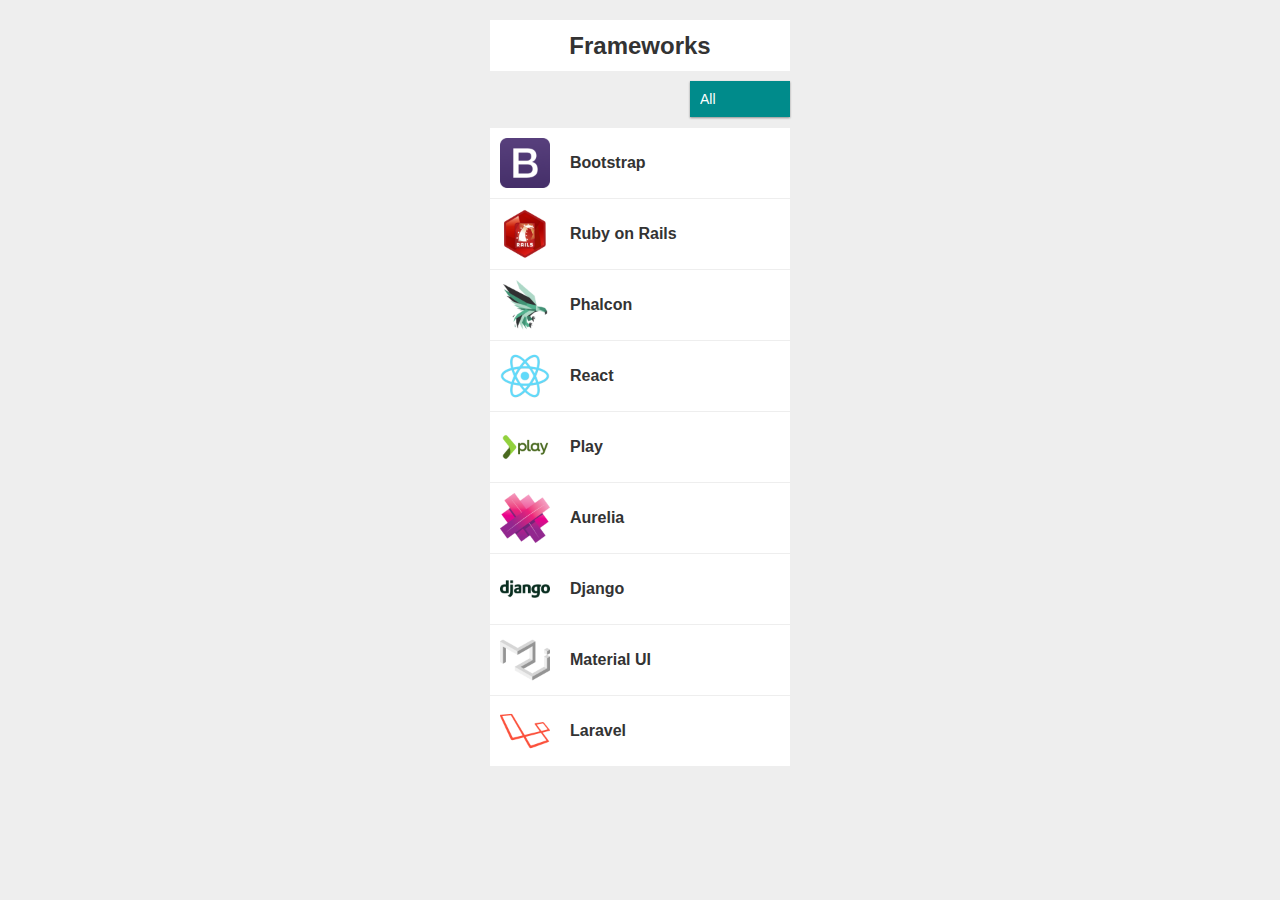
<file: work/fifth/index.html>
<!doctype html>
<html>
  <head>
    <meta charset="UTF-8">
    <meta name="viewport" content="width=device-width, initial-scale=1.0, maximum-scale=1.0, user-scalable=no">
    <meta name="format-detection" content="telephone=no">
    <title>jQuery</title>
    <link rel="stylesheet" href="../../common/css/reset.css">
    <link rel="stylesheet" href="../../common/css/base.css">
    <link rel="stylesheet" href="./css/style.css">
  </head>
  <body>
    <div class="wrapper">
      <div class="contents">
        <p class="title">Frameworks</p>
        <div class="select-wrapper">
          <select class="select">
            <option value="all">All</option>
            <option value="css">CSS</option>
            <option value="javascript">JavaScript</option>
            <option value="php">PHP</option>
            <option value="ruby">Ruby</option>
            <option value="python">Python</option>
            <option value="scala">Scala</option>
          </select>
        </div>
        <ul class="list">
          <li data-category-type="css">
            <a href="http://getbootstrap.com/" class="article">
              <i class="article-icon is-bootstrap"></i>
              <p class="article-name">Bootstrap</p>
            </a>
          </li>
          <li data-category-type="ruby">
            <a href="http://rubyonrails.org/" class="article">
              <i class="article-icon is-ruby-on-rails"></i>
              <p class="article-name">Ruby on Rails</p>
            </a>
          </li>
          <li data-category-type="php">
            <a href="https://phalconphp.com/ja/" class="article">
              <i class="article-icon is-phalcon"></i>
              <p class="article-name">Phalcon</p>
            </a>
          </li>
          <li data-category-type="javascript">
            <a href="https://facebook.github.io/react/" class="article">
              <i class="article-icon is-react"></i>
              <p class="article-name">React</p>
            </a>
          </li>
          <li data-category-type="scala">
            <a href="https://www.playframework.com/" class="article">
              <i class="article-icon is-play"></i>
              <p class="article-name">Play</p>
            </a>
          </li>
          <li data-category-type="javascript">
            <a href="http://aurelia.io/" class="article">
              <i class="article-icon is-aurelia"></i>
              <p class="article-name">Aurelia</p>
            </a>
          </li>
          <li data-category-type="python">
            <a href="http://djangoproject.jp/" class="article">
              <i class="article-icon is-django"></i>
              <p class="article-name">Django</p>
            </a>
          </li>
          <li data-category-type="css">
            <a href="http://www.material-ui.com/#/" class="article">
              <i class="article-icon is-material-ui"></i>
              <p class="article-name">Material UI</p>
            </a>
          </li>
          <li data-category-type="php">
            <a href="https://laravel.com/" class="article">
              <i class="article-icon is-laravel"></i>
              <p class="article-name">Laravel</p>
            </a>
          </li>
        </ul>
      </div>
    </div>
    <script src="../../common/js/jquery.js"></script>
    <script>
      function selectLang() {
        let getVal = $(this).val();

        if (getVal === 'all') {
          $('.list li').show();
        } else {
          $('.list li').each(function (index, element) {
            let data = $(element).data('category-type');
            
            if (getVal === data) {
              $(this).show();
            } else {
              $(this).hide();
            }
          });
        };
      };

      $('.select').click(selectLang);

      // 今回やるのはフィルタリング機能です。
      // selectボックスをクリックして言語を選び、その言語と関係のあるリストだけが表示されるプログラムです。
      // [処理の流れ]
      // ・セレクトボックスをクリックする。
      // ・セレクトボックスのvalueとliのdata-category-typeが一致しているものをだけ表示させる。
      // ・Allを選択した場合のみ全てのliを表示させる。
      // ・処理は関数化し、クリックしたら用意した関数を呼び出すようにしてください。
      // [使うメソッド]
      // .show() 要素を表示させる
      // .hide() 要素を隠す
      // .val() 要素のvalueを取得
      // .data('') DOM要素にあるdata-~を取得できる
      // .change() セレクトボックスの値の変更をキャッチする関数
      // $().each(function(index, element){}) DOM要素を1つずつループ処理をする。
      // eachには引数を二つ持たせることができ、第一引数はDOM要素のインデックス番号、第二引数ではDOM要素自体が取得できます
    </script>
  </body>
</html>
</file>
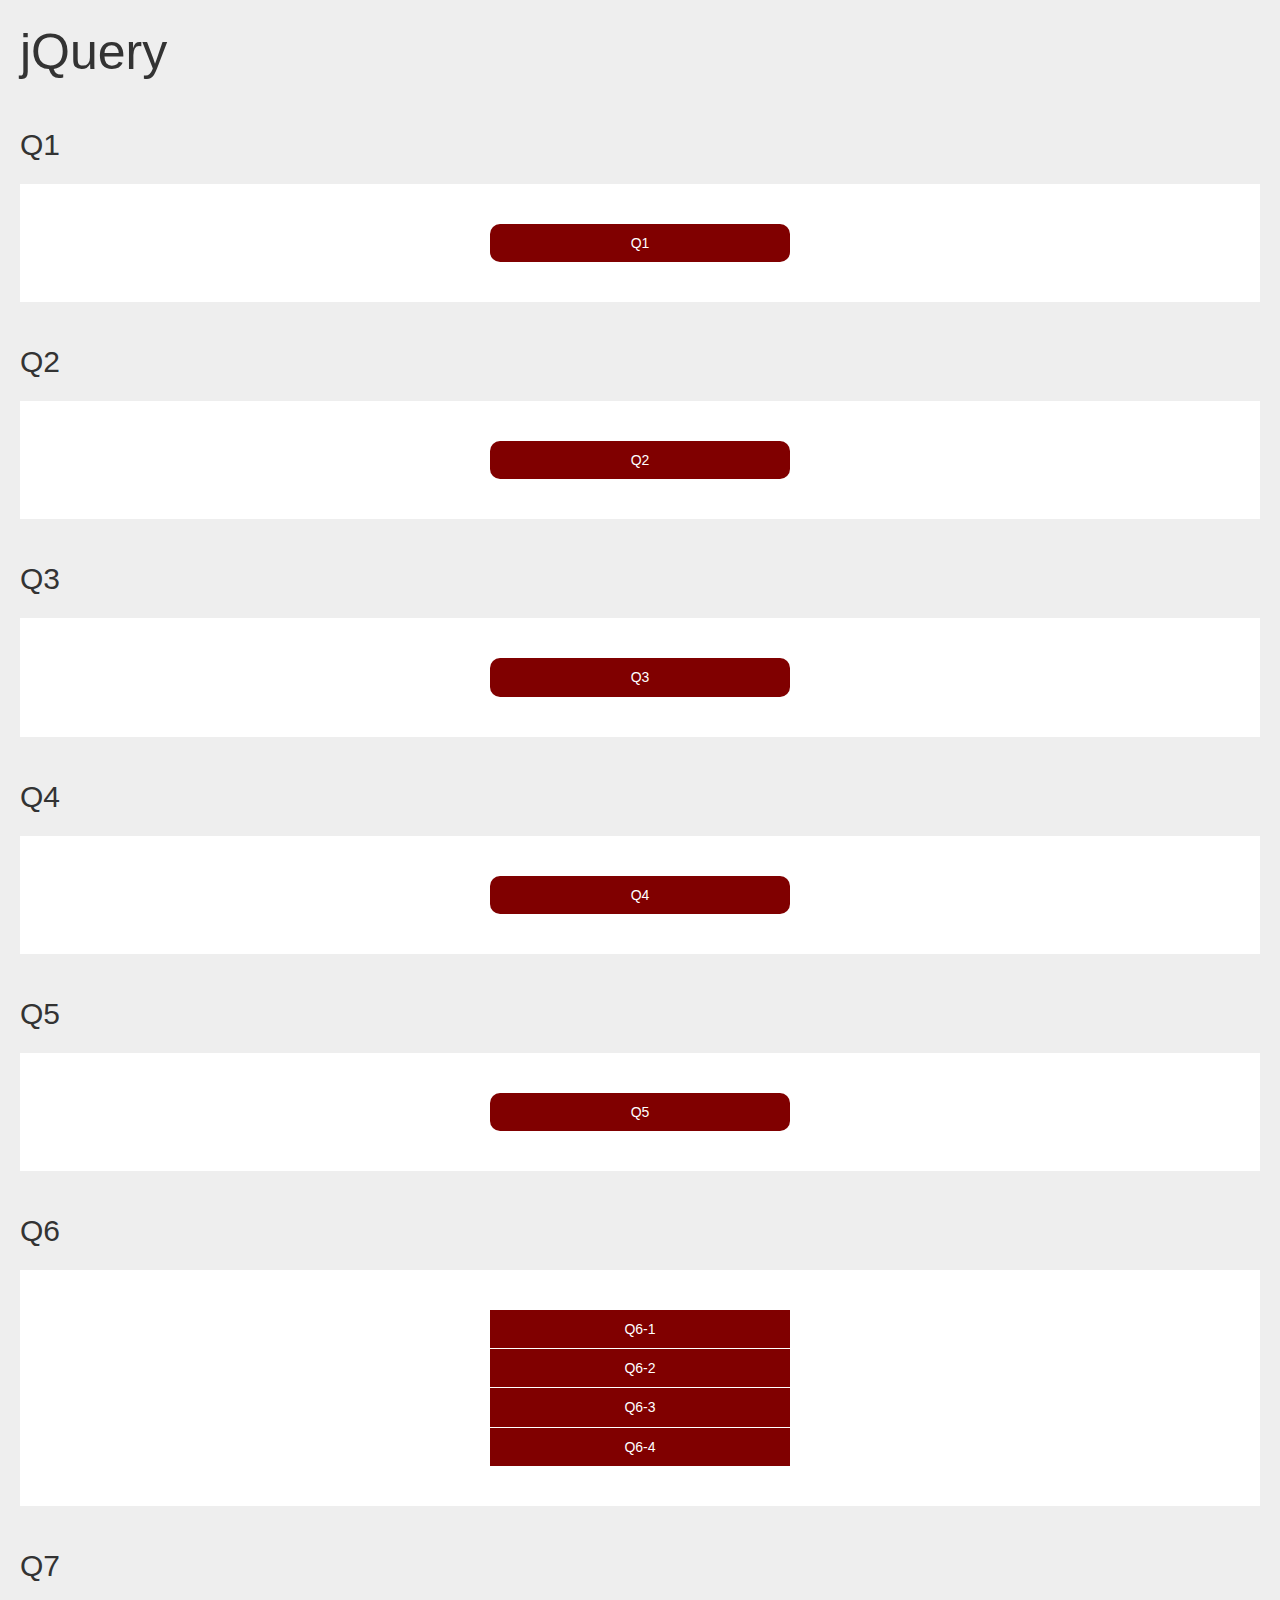
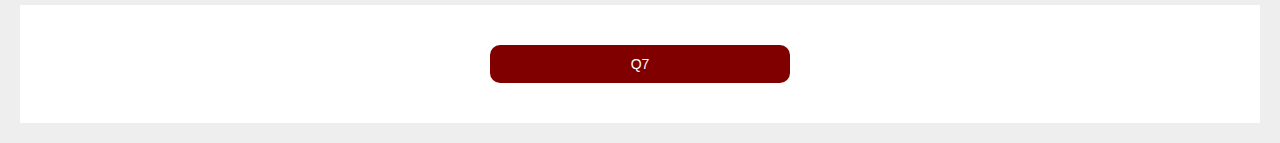
<file: work/first/index.html>
<!doctype html>
<html>
<head>
<meta charset="UTF-8">
<meta name="viewport" content="width=device-width, initial-scale=1.0, maximum-scale=1.0, user-scalable=no">
<meta name="format-detection" content="telephone=no">
<title>jQuery</title>
<link rel="stylesheet" href="../../common/css/reset.css">
<link rel="stylesheet" href="../../common/css/base.css">
<link rel="stylesheet" href="./css/style.css">
</head>
<body>
<div class="wrapper">
  <h1 class="title">jQuery</h1>
  <h2 class="sub-title">Q1</h2>
  <div class="question">
    <div class="btn" id="q1">Q1</div>
  </div>
  <h2 class="sub-title">Q2</h2>
  <div class="question">
    <div class="btn" id="q2">Q2</div>
  </div>
  <h2 class="sub-title">Q3</h2>
  <div class="question">
    <div class="btn" id="q3">Q3</div>
  </div>
  <h2 class="sub-title">Q4</h2>
  <div class="question">
    <div class="btn" id="q4">Q4</div>
  </div>
  <h2 class="sub-title">Q5</h2>
  <div class="question">
    <div class="btn" id="q5">Q5</div>
  </div>
  <h2 class="sub-title">Q6</h2>
  <div class="question">
    <ul class="list" id="q6">
      <li>Q6-1</li>
      <li>Q6-2</li>
      <li>Q6-3</li>
      <li>Q6-4</li>
    </ul>
  </div>
  <h2 class="sub-title">Q7</h2>
  <div class="question">
    <div class="btn" id="q7" data-text="jQuery">Q7</div>
  </div>
</div>
<script src="../../common/js/jquery.js"></script>
<script>
// 第1問  id='q1'の要素の文字色を赤色にせよ。
// 第2問  id='q2'の要素をクリックしたら背景色をピンクにせよ。
// 第3問  id='q3'の要素をクリックしたらこの要素の前後とこの要素内の前後にテキストを挿入せよ。
// 第4問  id='q4'の要素をクリックしたらこの要素にlargeというクラスを付与せよ。
// 第5問  id='q5'の要素をクリックしたらこの要素を2秒かけてmargin-topとmargin-leftを100pxの位置に移動させよ。
// 第6問  id='q6'の子要素をクリックしたら、その要素のインデックス（何番目か）をconsole.log()とalert()を用いて表示させよ。
// 第7問  id='q7'の要素をクリックしたらこの要素に設定してあるdata属性をconsoleに表示せよ。
</script>
</body>
</html>
</file>
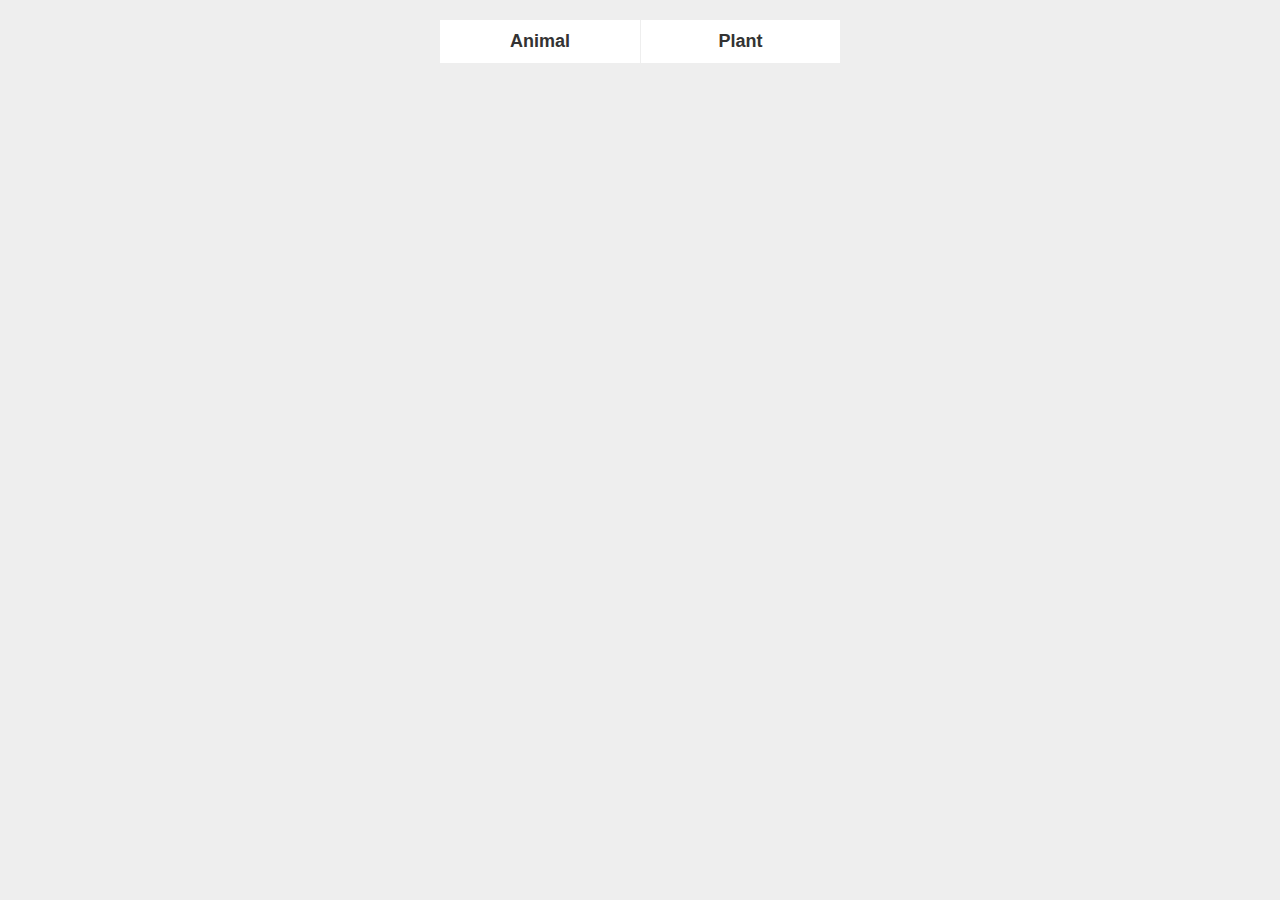
<file: work/fourth/index.html>
<!doctype html>
<html>
  <head>
    <meta charset="UTF-8">
    <meta name="viewport" content="width=device-width, initial-scale=1.0, maximum-scale=1.0, user-scalable=no">
    <meta name="format-detection" content="telephone=no">
    <title>jQuery</title>
    <link rel="stylesheet" href="../../common/css/reset.css">
    <link rel="stylesheet" href="../../common/css/base.css">
    <link rel="stylesheet" href="./css/style.css">
  </head>
  <body>
    <div class="wrapper">
      <ul class="menu__list clearfix">
        <li>
          <p class="menu__list__title">Animal</p>
          <ul class="menu__list__childList" style="display: none;">
            <li>
              <p class="menu__list__childList__title">Lion</p>
            </li>
            <li>
              <p class="menu__list__childList__title">Zebra</p>
            </li>
            <li>
              <p class="menu__list__childList__title">Elephant</p>
            </li>
            <li>
              <p class="menu__list__childList__title">Rhino</p>
            </li>
          </ul>
        </li>
        <li>
          <p class="menu__list__title">Plant</p>
          <ul class="menu__list__childList" style="display: none;">
            <li>
              <p class="menu__list__childList__title">Cedar</p>
            </li>
            <li>
              <p class="menu__list__childList__title">Olive</p>
            </li>
            <li>
              <p class="menu__list__childList__title">Aloe</p>
            </li>
          </ul>
        </li>
      </ul>
    </div>
    <script src="../../common/js/jquery.js"></script>
    <script>
      function listDisplay() {
        $(this).children('.menu__list__childList').stop().slideDown();
      };
      
      function listHidden() {
        $(this).children('.menu__list__childList').stop().slideUp();
      };

      $('.menu__list li').hover(listDisplay, listHidden);

      // 今回やるのはドロップメニューです。
      // メニューをhoverすると隠れている中のメニューが表示され、メニューから離れると中のメニューが非表示されるプログラムです。
      // 処理は関数化し、hoverしたら用意した関数を呼び出すようにしてください。
      // [使用するメソッド]
      // .hover(関数, 関数) 要素の上にマウスカーソルが乗ると第1引数の関数を実行し、マウスカーソルから離れると第2引数の関数を実行します。
      // .slideDown() 要素がスライドしながら表示されます。
      // .slideUp() 要素がスライドしながら非表示されます。
      // .children() 要素の子要素を取得します。
      // .stop() 現在動作中のアニメーション処理を全て中止します。
      // [確認してほしい挙動]
      // ・ホバー時にリストがスライドしながら表示されること
      // ・連続で何回もホバーした時、手を止めているのにリストがスライドし続けないか
      // ・出てきたリストの上にホバーできるか
      // ※必ずレビュー前に上記挙動が問題ないか確認すること
    </script>
  </body>
</html>
</file>
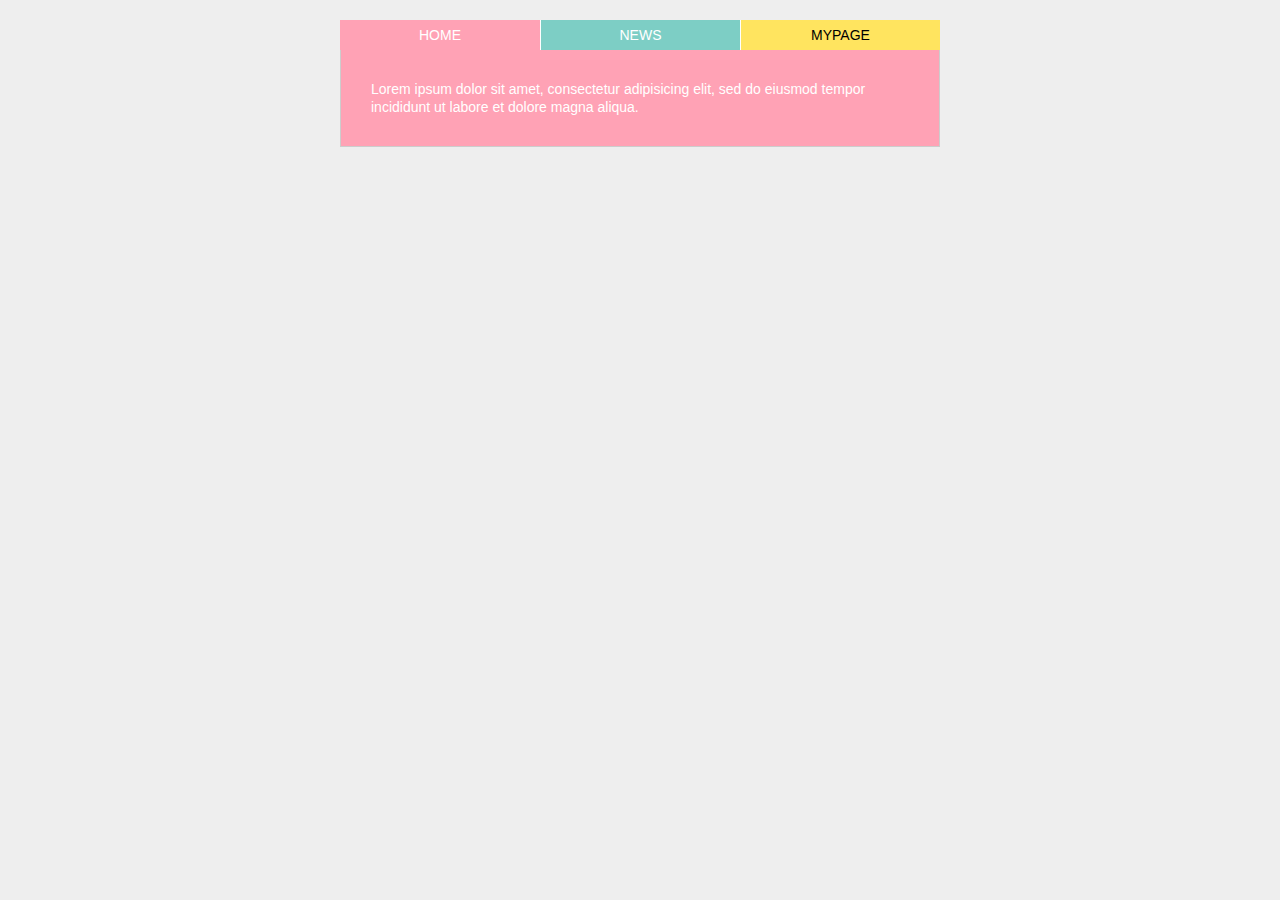
<file: work/third/index.html>
<!doctype html>
<html>
  <head>
    <meta charset="UTF-8">
    <meta name="viewport" content="width=device-width, initial-scale=1.0, maximum-scale=1.0, user-scalable=no">
    <meta name="format-detection" content="telephone=no">
    <title>jQuery</title>
    <link rel="stylesheet" href="../../common/css/reset.css">
    <link rel="stylesheet" href="../../common/css/base.css">
    <link rel="stylesheet" href="./css/style.css">
  </head>
  <body>
    <div class="wrapper">
      <ul class="nav clearfix">
        <li class="is-pink">HOME</li>
        <li class="is-green">NEWS</li>
        <li class="is-yellow">MYPAGE</li>
      </ul>
      <ul class="contents">
        <li class="is-pink">Lorem ipsum dolor sit amet, consectetur adipisicing elit, sed do eiusmod tempor incididunt ut labore et dolore magna aliqua.</li>
        <li class="is-green is-hidden">Ut enim ad minim veniam, quis nostrud exercitation ullamco laboris nisi ut aliquip ex ea commodo consequat. Duis aute irure dolor in reprehenderit in voluptate velit esse cillum dolore eu fugiat nulla pariatur.</li>
        <li class="is-yellow is-hidden">Excepteur sint occaecat cupidatat non proident, sunt in culpa qui officia deserunt mollit anim id est laborum.</li>
      </ul>
    </div>
    <script src="../../common/js/jquery.js"></script>
    <script>
      // 今回やるのはタブメニューです。
      // navの小要素であるliをクリックして、contents内の小要素であるli要素を表示させる。
      // .index() 要素のindexを取得します。
      // .eq() 引数に応じたindexの要素を指定します。
      // .addClass() クラスを追加します。
      // .removeClass() クラスを削除します。
    </script>
  </body>
</html>
</file>
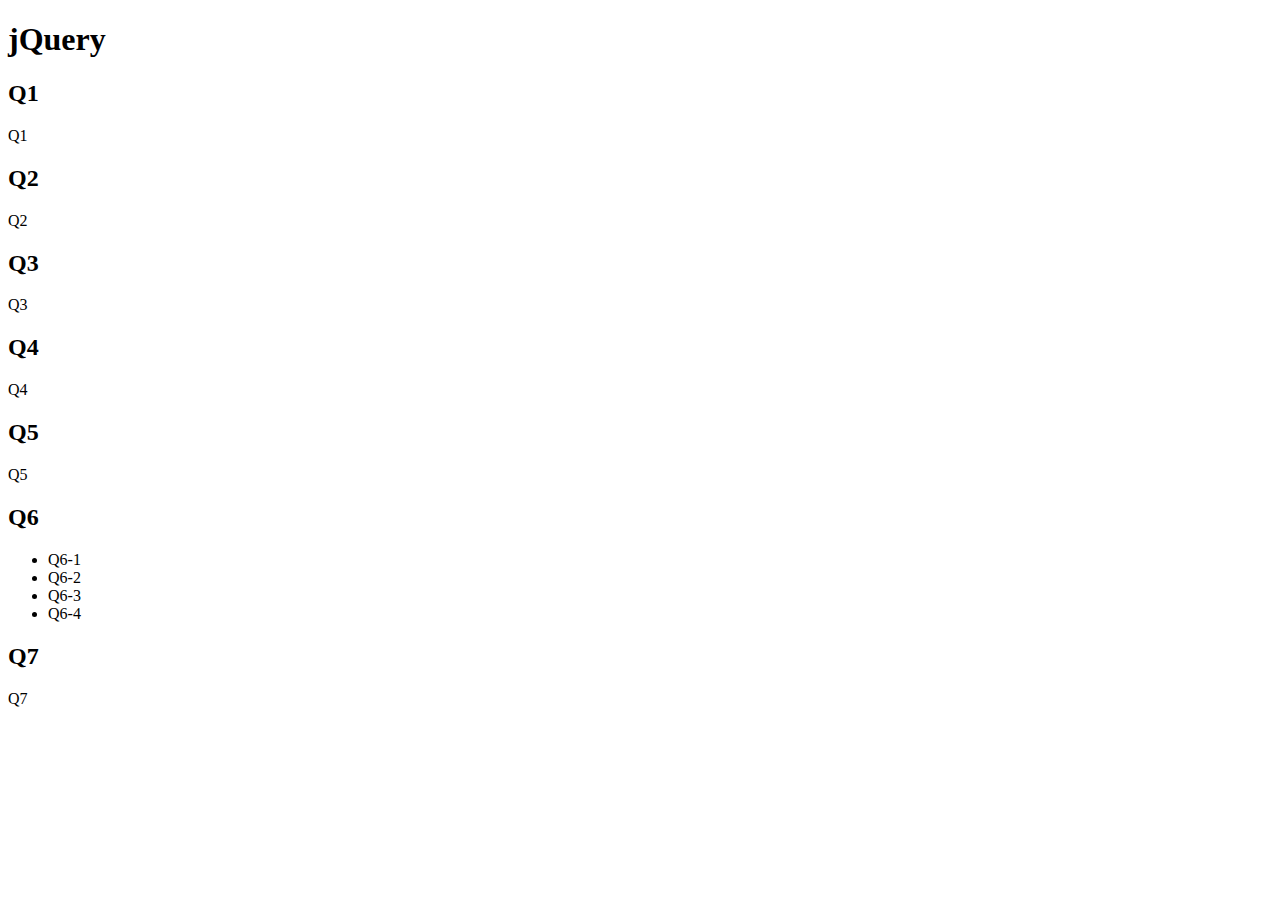
<file: work/first/answer/index.html>
<!doctype html>
<html>
  <head>
    <meta charset="UTF-8">
    <meta name="viewport" content="width=device-width, initial-scale=1.0, maximum-scale=1.0, user-scalable=no">
    <meta name="format-detection" content="telephone=no">
    <title>jQuery</title>
    <link rel="stylesheet" href="http://gizumo-education.github.io/sample/javascript-lesson/jquery-curriculum/common/css/reset.css">
    <link rel="stylesheet" href="http://gizumo-education.github.io/sample/javascript-lesson/jquery-curriculum/common/css/base.css">
    <link rel="stylesheet" href="http://gizumo-education.github.io/sample/javascript-lesson/jquery-curriculum/answer/first//css/style.css">
  </head>
  <body>
    <div class="wrapper">
      <h1 class="title">jQuery</h1>
      <h2 class="sub-title">Q1</h2>
      <div class="question">
        <div class="btn" id="q1">Q1</div>
      </div>
      <h2 class="sub-title">Q2</h2>
      <div class="question">
        <div class="btn" id="q2">Q2</div>
      </div>
      <h2 class="sub-title">Q3</h2>
      <div class="question">
        <div class="btn" id="q3">Q3</div>
      </div>
      <h2 class="sub-title">Q4</h2>
      <div class="question">
        <div class="btn" id="q4">Q4</div>
      </div>
      <h2 class="sub-title">Q5</h2>
      <div class="question">
        <div class="btn" id="q5">Q5</div>
      </div>
      <h2 class="sub-title">Q6</h2>
      <div class="question">
        <ul class="list" id="q6">
          <li>Q6-1</li>
          <li>Q6-2</li>
          <li>Q6-3</li>
          <li>Q6-4</li>
        </ul>
      </div>
      <h2 class="sub-title">Q7</h2>
      <div class="question">
        <div class="btn" id="q7" data-text="jQuery">Q7</div>
      </div>
    </div>
    <script src="http://gizumo-education.github.io/sample/javascript-lesson/jquery-curriculum/common/js/jquery.js"></script>
    <script>
      $(function() {
        // $(function() { });　DOMが準備されてからjQueryを実行するready構文の省略形になります。
        // jQueryを書くときはこの中に実際の処理を書くことになる。詳しくはこちら( http://www.jquerystudy.info/tutorial/01/06.html )
        $('#q1').css('color', 'red');
        // ちゃんと処理が実行されていれば<div id='q1'>q1</div>の文字色が赤色になっているはず。
        // $('#q1')　jQueryの効果を効かせたいDOMを$('')でくくる。
        // $('#q1')　この中の#q1の部分を「セレクタ」と呼ぶ。
        // idの場合は#,classの場合は.をつける。cssと一緒。
        // .css('color', 'red')　対象となっているDOMのcolorをredに変える。（今回はcolorだがcssで出来ることは全て出来る。）
        // このように.〇〇()と書くものを「メソッド」と呼ぶ。
        $('#q2').click(function() {
          $(this).css('background-color', 'pink');
        });
        // <div class="btn" id="q2">q2</div>をクリックした後に背景色が変わるはず。
        // .click();　clickメソッドは()の中に関数を書くと指定した要素をクリックした後にその関数を実行するという処理をやってくれる。関数とは何だという方はjavascript-lessonの前の項にもどりましょう。
        // $(this)　これは超簡単に書くと、この記述の前に指定されたDOMを指定する。この場合クリックした要素である$('#q2')のこと。
        $('#q3').click(function() {
          $(this).prepend('DOMの中の前')
                 .append('DOMの中の後')
                 .before('DOMの前')
                 .after('DOMの後');
        });
        // クリックすればわかるはず。DOMの挿入位置をよく確認して下さい。
        // なんだこの書き方はと思った人は「jQuery メソッドチェイン」でググってください。
        $('#q4').click(function() {
          $(this).addClass('large');
        });
        // addClass()　対象のDOMにクラスを追加するメソッドです。（引数のクラスに.をつけないので注意）
        // 現場だとcss()よりもこちらを使うことの方が多い。なぜならば、css()よりもjavascript側の記述量が少なく、使い回しが効くためである。
        $('#q5').click(function() {
          $(this).animate({
            'marginLeft': 100,
            'marginTop': 100
          }, 2000);
        });
        // animateメソッドはcssのプロパティを一定時間かけて変更するメソッドである。
        // 'marginLeft': 100,
        // 'marginTop': 100
        // この部分でプロパティを定義し、コロンの後に値を書く。そしてカンマの後にミリ秒を書き、そのアニメーション全体の時間を決める。
        // CSSの名前の書き方が若干違ってることに注意してください。animateメソッドはキャメルケースになります。
        // 実はこのanimateメソッドはよーく見ると引数を2つ持つメソッドなのです。
        // .animate({〜}, 2000);　さっきも言ったように引数には関数や値を渡すことも出来るし、「{}」オブジェクトを渡すことも出来ます。
        // オブジェクトは難しいので今は説明しませんが、「引数2つとること出来るんだー、ふーん」ぐらいに考えておいて下さい。（ちなみに関数を作る際に引数は何個でも作れます。）
        $('#q6').find('li').click(function() {
          var targetNum = $(this).index();
          console.log(targetNum);
          alert(targetNum);
        });
        // #q7内のli要素をクリックした際にその要素が何番目の要素かアラートとコンソールで教えてくれるはずです。
        // find()　findメソッドは指定されたDOM要素から引数に渡された要素を（ここではli）を取ってくるメソッドです。
        // index()　はその要素が何番目の要素か教えてくれるメソッドです。慣れないと理解しづらいのですが、最初の要素をクリックすると0という値が返ってきますが、それは正常な挙動です。
        // var 〜　変数を定義する宣言です。ここでは$(this).index()で取得した値をtargetNumという変数に代入しています。この後にalertやconsole.logで使用するため、変数化しておくと値を使い回し出来るので非常に良い。
        // console.log()　chrome developer toolのconsoleのタブに引数の値が出力されます。非常に重要です。
        // alert() 引数の値をアラートとして表示します。これまた非常に重要です。
        $('#q7').click(function() {
          var text = $(this).data('text');
          console.log(text);
        });
        // data() その要素のdata属性を取得もしくはセットするメソッド。
        // DOMを見てもらうと data-text='jQuery' といった記述がある。これはDOMに特殊な値を設定する方法で、jQueryを使うことによって簡単に取得出来るのである。
        // 取得方法は data('text')で取得することが出来る（今回の場合）。HTMLのdata-〇〇="hoge"はjQueryのdata('〇〇')でhogeが取得できる
        // また上には書いていないが、$('DOM').data('hoge', 'fuga')といった風に書くことによって、DOMのdata-hoge属性にfugaをセットすることが出来る。
        // html的に書けば<div data-hoge='fuga'></div>です。
      });
    </script>
  </body>
</html>
</file>
<file: common/css/base.css>
*,
*:before,
*:after {
  -webkit-box-sizing: border-box;
  box-sizing: border-box;
}
html {
  min-height: 100%;
  -webkit-text-size-adjust: 100%;
}
body {
  position: relative;
  min-height: 100%;
  background-color: #eee;
  color: #333;
  font-size: 14px;
  line-height: 1.3;
  word-wrap: break-word;
  font-family: YuGothic, '游ゴシック', 'Hiragino Kaku Gothic ProN', Meiryo, sans-serif;
}
a {
  color: inherit;
  text-decoration: none;
}
img {
  vertical-align: middle;
  -webkit-touch-callout: none;
}
ol, ul, li { list-style: none; }
span, i { display: inline-block; }
input, textarea, button {
  margin: 0;
  padding: 0;
  outline: none;
  border: none;
  background-color: inherit;
  color: inherit;
  -webkit-appearance: none;
}
input:-webkit-autofill, textarea:-webkit-autofill {
  -webkit-box-shadow: 0 0 0px 1000px white inset;
}
</file>
<file: work/fifth/css/style.css>
.clearfix:after {
  display: block;
  clear: both;
  content: '';
}
.wrapper {
  padding: 20px;
}
.contents {
  margin: 0 auto;
  width: 300px;
}
.title {
  padding: 10px;
  font-size: 24px;
  font-weight: bold;
  text-align: center;
  background-color: #fff;
}
.select-wrapper {
  margin: 10px 0;
  text-align: right;
}
.select {
  padding: 10px;
  width: 100px;
  font-size: 14px;
  color: #fff;
  border: none;
  border-radius: 0;
  background-color: darkcyan;
  box-shadow: 0 1px 2px rgba(0, 0, 0, .4);
  cursor: pointer;
  -webkit-appearance: none;
}
.list > li {
  border-top: 1px #eee solid;
}
.article {
  position: relative;
  display: table;
  padding: 10px;
  width: 100%;
  background-color: #fff;
  table-layout: fixed;
}
.article-icon {
  display: table-cell;
  width: 50px;
  height: 50px;
  background-size: cover;
}
.article-icon.is-bootstrap { background-image: url(../img/bootstrap.png); }
.article-icon.is-material-ui { background-image: url(../img/material-ui.png); }
.article-icon.is-react { background-image: url(../img/react.png); }
.article-icon.is-aurelia { background-image: url(../img/aurelia.png); }
.article-icon.is-ruby-on-rails { background-image: url(../img/ruby-on-rails.png); }
.article-icon.is-laravel { background-image: url(../img/laravel.png); }
.article-icon.is-phalcon { background-image: url(../img/phalcon.png); }
.article-icon.is-django { background-image: url(../img/django.png); }
.article-icon.is-play { background-image: url(../img/play.png); }
.article-name {
  display: table-cell;
  padding-left: 20px;
  width: 100%;
  font-size: 16px;
  font-weight: bold;
  vertical-align: middle;
}
</file>
<file: work/first/css/style.css>
.clearfix:after {
  display: block;
  clear: both;
  content: '';
}
.wrapper {
  padding: 20px;
}
.title {
  font-size: 50px;
}
.sub-title {
  margin: 40px 0 20px;
  font-size: 30px;
}
.question {
  padding: 40px 20px;
  text-align: center;
  background-color: #fff;
}
.btn {
  display: inline-block;
  padding: 10px;
  width: 300px;
  text-align: center;
  color: #fff;
  border-radius: 10px;
  background-color: maroon;
  box-sizing: border-box;
  cursor: pointer;
}
.btn + .btn {
  margin-top: 20px;
}
.list {
  margin: 0 auto;
  width: 300px;
}
.list + .list {
  margin-top: 40px;
}
.list > li {
  padding: 10px;
  color: #fff;
  text-align: center;
  border-top: 1px #fff solid;
  background-color: maroon;
  box-sizing: border-box;
  cursor: pointer;
}
.list > li:first-child {
  border-top: none;
}
.large {
  font-size:30px;
}
</file>
<file: work/fourth/css/style.css>
.clearfix:after {
  display: block;
  clear: both;
  content: '';
}
.wrapper {
  padding: 20px;
}
.menu__list {
  margin: 0 auto;
  width: 400px;
}
.menu__list > li {
  float: left;
  width: 50%;
  border-left: 1px #eee solid;
}
.menu__list > li:first-child {
  border-left: none;
}
.menu__list__title {
  padding: 10px;
  font-size: 18px;
  text-align: center;
  font-weight: bold;
  background-color: #fff;
  cursor: pointer;
}
.menu__list__childList > li {
  border-top: 1px #eee solid;
}
.menu__list__childList__title {
  padding: 10px;
  font-size: 14px;
  background-color: #fff;
  cursor: pointer;
}
</file>
<file: work/third/css/style.css>
.clearfix:after {
  display: block;
  clear: both;
  content: '';
}
.wrapper {
  padding: 20px;
}
.nav {
  margin: 0 auto;
  width: 100%;
  max-width: 600px;
}
.nav > li {
  float: left;
  width: 33.333%;
  font-size: 14px;
  line-height: 30px;
  color: #fff;
  text-align: center;
  border-left: 1px #fff solid;
  box-sizing: border-box;
  cursor: pointer;
}
.nav > li:first-child {
  border-left: none;
}
.nav > li:last-child {
  color: #000;
}
.is-hidden {
  display: none;
}
.contents {
  margin: 0 auto;
  width: 100%;
  max-width: 600px;
  border: 1px #ccc solid;
  border-top: none;
  background-color: #fff;
  box-sizing: border-box;
  color: #fff;
}
.contents > li {
  padding: 30px;
}
.contents > li:last-child {
  color: #333;
}
.is-pink {
  background-color: #ffa2b5;
}
.is-green {
  background-color: #7dcec5;
}
.is-yellow {
  background-color: #ffe45f;
}
</file>
